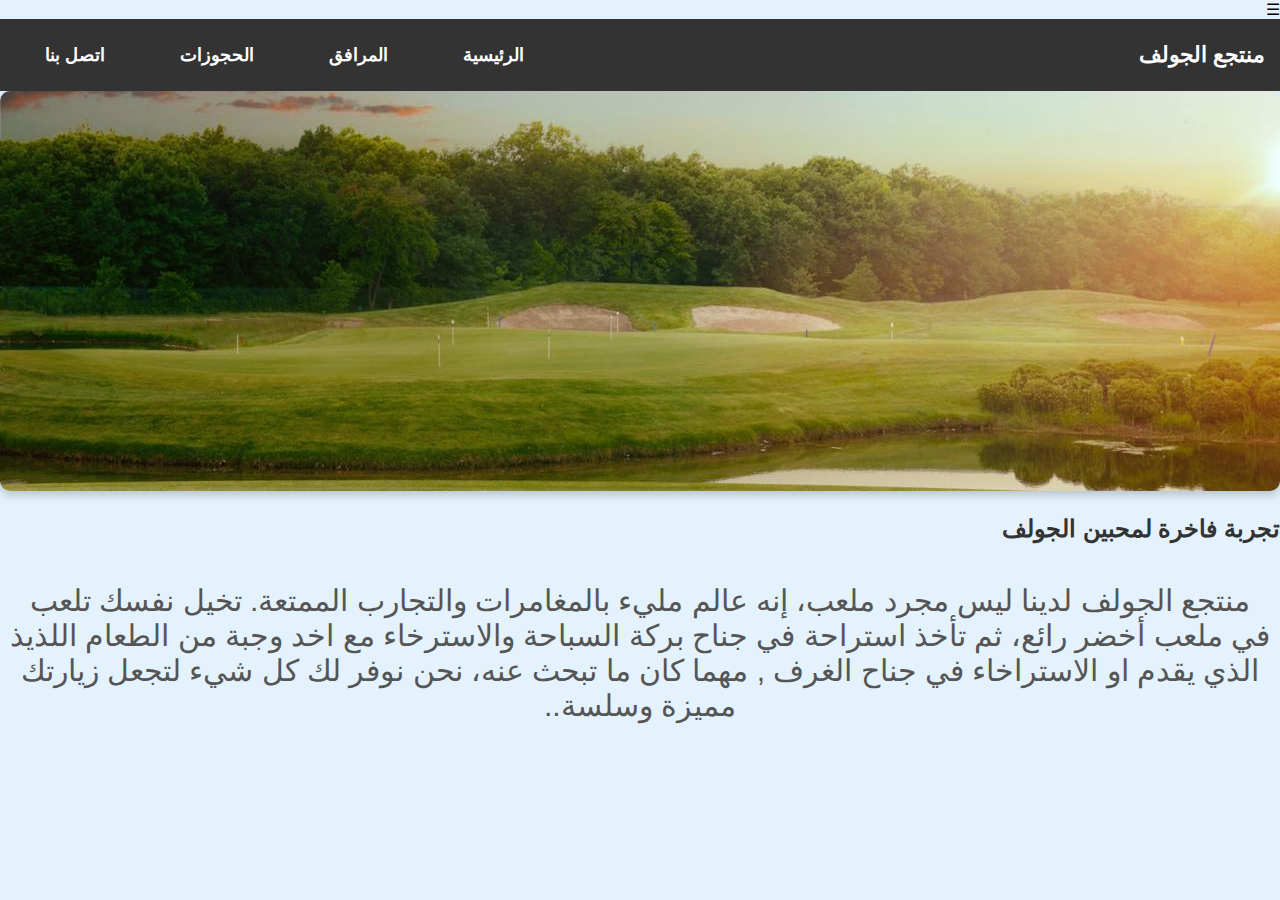
<file: index.html>
<!DOCTYPE html>
<html lang="ar">
<head>
    <meta charset="UTF-8">
    <meta name="viewport" content="width=device-width, initial-scale=1.0">
    <title>منتجع الجولف</title>
    <link rel="stylesheet" href="style.css">
    <div class="menu-icon" onclick="toggleMenu()">☰</div>
</head>
<body>

    <!-- شريط التنقل -->
    <header>
        <nav class="navbar">
            <div class="logo">منتجع الجولف</div>
            <ul class="nav-links">
                <li><a href="index.html">الرئيسية</a></li>
                <li><a href="facilities.html">المرافق</a></li>
                <li><a href="booking.html">الحجوزات</a></li>
                <li><a href="contact.html">اتصل بنا</a></li>
            </ul>
        </nav>
    </header>

    <!-- قسم المقدمة -->
    <section class="hero">
        <img src="golf-main.jpg" alt="منتجع الجولف" class="hero-img">
        <h2>تجربة فاخرة لمحبين الجولف</h2>
        <p>
        منتجع الجولف لدينا ليس مجرد ملعب، إنه عالم مليء بالمغامرات والتجارب الممتعة. تخيل نفسك تلعب في ملعب أخضر رائع، ثم تأخذ استراحة في جناح بركة السباحة والاسترخاء مع اخد وجبة من الطعام اللذيذ الذي يقدم او الاستراخاء في جناح الغرف , مهما كان ما تبحث عنه، نحن نوفر لك كل شيء لتجعل زيارتك مميزة وسلسة..
        </p>
    </section>

</body>
<script>
    function toggleMenu() {
        var navLinks = document.querySelector('.nav-links');
        navLinks.classList.toggle('active');
    }
    </script>
</html>
</file>
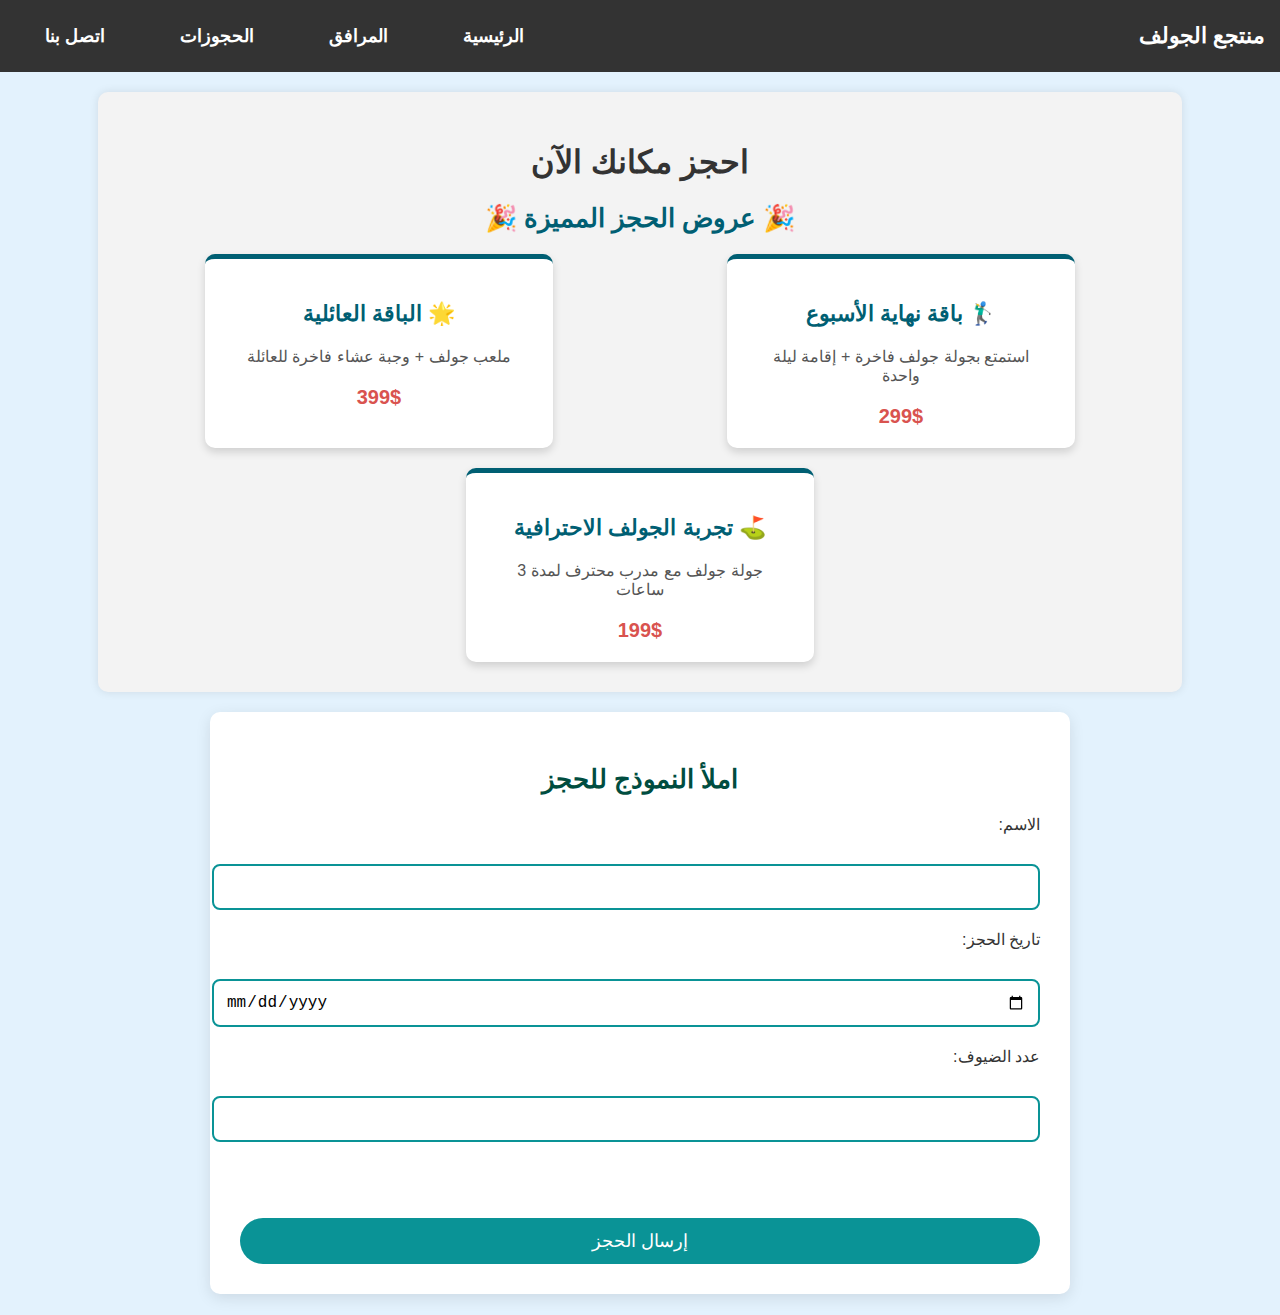
<file: booking.html>
<!DOCTYPE html>
<html lang="ar">
<head>
    <meta charset="UTF-8">
    <meta name="viewport" content="width=device-width, initial-scale=1.0">
    <title>الحجوزات</title>
    <link rel="stylesheet" href="style.css">
</head>
<body>

    <!-- شريط التنقل -->
    <header>
        <nav class="navbar">
            <div class="logo">منتجع الجولف</div>
            <ul class="nav-links">
                <li><a href="index.html">الرئيسية</a></li>
                <li><a href="facilities.html">المرافق</a></li>
                <li><a href="booking.html">الحجوزات</a></li>
                <li><a href="contact.html">اتصل بنا</a></li>
            </ul>
        </nav>
    </header>

    <!-- قسم العروض -->
    <section class="offers">
        <h1 class="title">احجز مكانك الآن</h1>
        <h2>🎉 عروض الحجز المميزة 🎉</h2>
        <div class="offers-container">
            <div class="offer-card">
                <h3>🏌️‍♂️ باقة نهاية الأسبوع</h3>
                <p>استمتع بجولة جولف فاخرة + إقامة ليلة واحدة</p>
                <span class="price">299$</span>
            </div>
            <div class="offer-card">
                <h3>🌟 الباقة العائلية</h3>
                <p>ملعب جولف + وجبة عشاء فاخرة للعائلة</p>
                <span class="price">399$</span>
            </div>
            <div class="offer-card">
                <h3>⛳ تجربة الجولف الاحترافية</h3>
                <p>جولة جولف مع مدرب محترف لمدة 3 ساعات</p>
                <span class="price">199$</span>
            </div>
        </div>
    </section>

    <!-- نموذج الحجز -->
    <section class="booking-form">
        <h2>املأ النموذج للحجز</h2>
        <form>
            <label for="name">الاسم:</label>
            <input type="text" id="name" required>
            
            <label for="date">تاريخ الحجز:</label>
            <input type="date" id="date" required>

            <label for="guests">عدد الضيوف:</label>
            <input type="number" id="guests" required>

            <br><br>
            <button type="submit" class="btn">إرسال الحجز</button>
        </form>
    </section>
    <script>
        document.addEventListener("DOMContentLoaded", function () {
            const form = document.querySelector("form");
    
            form.addEventListener("submit", function (event) {
                event.preventDefault(); // منع الإرسال الفعلي للنموذج
                
                // جمع البيانات
                const name = document.getElementById("name").value;
                const date = document.getElementById("date").value;
                const guests = document.getElementById("guests").value;
    
                // التحقق من أن الحقول ممتلئة
                if (name && date && guests) {
                    alert(`شكرًا لك، ${name}! تم حجز مكانك بنجاح بتاريخ ${date} لعدد ${guests} ضيف/ضيوف.`);
                    form.reset(); // إعادة تعيين الحقول
                } else {
                    alert("يرجى ملء جميع الحقول قبل الإرسال.");
                }
            });
        });
    </script>
</body>
</html>
</file>
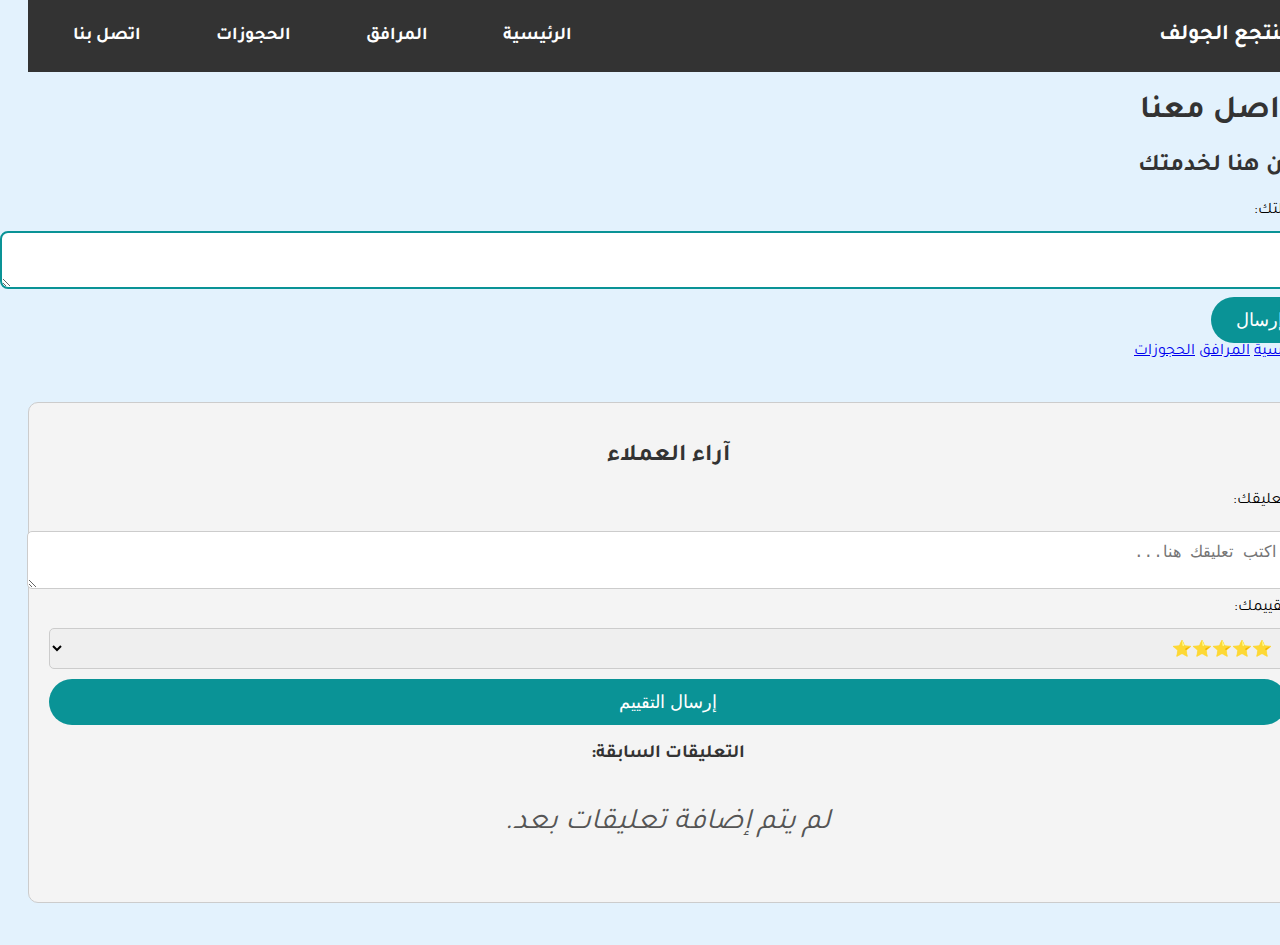
<file: contact.html>
<!DOCTYPE html>
<html lang="ar">
<head>
    <meta charset="UTF-8">
    <meta name="viewport" content="width=device-width, initial-scale=1.0">
    <title>اتصل بنا</title>
    <link rel="stylesheet" href="style.css">
    <link href="https://fonts.googleapis.com/css2?family=Tajawal:wght@300;400;700&display=swap" rel="stylesheet">
</head>
<body>

    <!-- شريط التنقل -->
    <header>
        <nav class="navbar">
            <div class="logo">منتجع الجولف</div>
            <ul class="nav-links">
                <li><a href="index.html">الرئيسية</a></li>
                <li><a href="facilities.html">المرافق</a></li>
                <li><a href="booking.html">الحجوزات</a></li>
                <li><a href="contact.html">اتصل بنا</a></li>
            </ul>
        </nav>
    </header>

    <!-- قسم نموذج الاتصال -->
    <section class="contact-form">
        <h1 class="title">تواصل معنا</h1>
        <h2>نحن هنا لخدمتك</h2>
        <form>
            <label for="message">رسالتك:</label>
            <textarea id="message" required></textarea>
            <button type="submit" class="btn">إرسال</button>
        </form>
        
        <div class="button-container">
            <a href="index.html" class="btn">الرئيسية</a>
            <a href="facilities.html" class="btn">المرافق</a>
            <a href="booking.html" class="btn">الحجوزات</a>
        </div>
    </section>

    <!-- قسم التعليقات والتقييمات -->
    <section class="reviews">
        <h2>آراء العملاء</h2>
        <form>
            <label for="review">تعليقك:</label>
            <textarea id="review" placeholder="اكتب تعليقك هنا..." required></textarea>

            <label for="rating">تقييمك:</label>
            <select id="rating" required>
                <option value="5">⭐⭐⭐⭐⭐</option>
                <option value="4">⭐⭐⭐⭐</option>
                <option value="3">⭐⭐⭐</option>
                <option value="2">⭐⭐</option>
                <option value="1">⭐</option>
            </select>

            <button type="submit" class="btn">إرسال التقييم</button>
        </form>
        
        <div class="user-reviews">
            <h3>التعليقات السابقة:</h3>
            <p>لم يتم إضافة تعليقات بعد.</p>
        </div>
    </section>

</body>
</html>
</file>
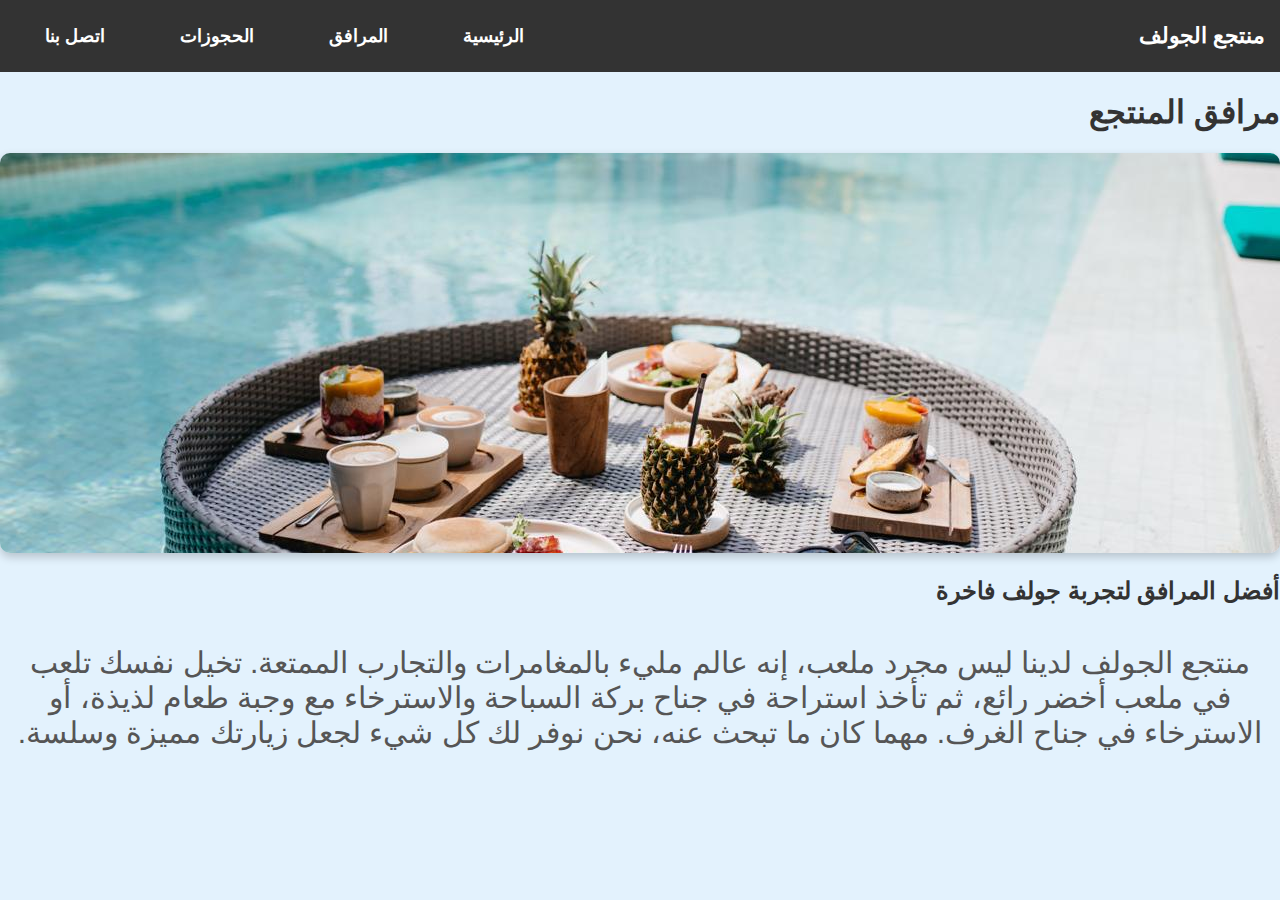
<file: facilities.html>
<!DOCTYPE html>
<html lang="ar">
<head>
    <meta charset="UTF-8">
    <meta name="viewport" content="width=device-width, initial-scale=1.0">
    <title>المرافق</title>
    <link rel="stylesheet" href="style.css">
</head>
<body>

    <!-- شريط التنقل -->
    <header>
        <nav class="navbar">
            <div class="logo">منتجع الجولف</div>
            <ul class="nav-links">
                <li><a href="index.html">الرئيسية</a></li>
                <li><a href="facilities.html">المرافق</a></li>
                <li><a href="booking.html">الحجوزات</a></li>
                <li><a href="contact.html">اتصل بنا</a></li>
            </ul>
        </nav>
    </header>

    <!-- محتوى الصفحة -->
    <section class="content">
        <h1 class="title">مرافق المنتجع</h1>
        <img src="golf-course.jpg" alt="ملعب الجولف" class="content-img">
        <h2>أفضل المرافق لتجربة جولف فاخرة</h2>
        <p>
            منتجع الجولف لدينا ليس مجرد ملعب، إنه عالم مليء بالمغامرات والتجارب الممتعة.
            تخيل نفسك تلعب في ملعب أخضر رائع، ثم تأخذ استراحة في جناح بركة السباحة 
            والاسترخاء مع وجبة طعام لذيذة، أو الاسترخاء في جناح الغرف. 
            مهما كان ما تبحث عنه، نحن نوفر لك كل شيء لجعل زيارتك مميزة وسلسة.
        </p>
    </section>

</body>
</html>
</file>
<file: style.css>
/* تنسيق شريط التنقل */
.navbar {
    background: #004d40;
    padding: 15px 20px;
    display: flex;
    justify-content: space-between;
    align-items: center;
    position: sticky;
    top: 0;
    z-index: 100;
}

.logo {
    font-size: 22px;
    font-weight: bold;
    color: white;
}

.nav-links {
    list-style: none;
    padding: 0;
    margin: 0;
    display: flex;
}

.nav-links li {
    margin: 0 15px;
}

.nav-links a {
    text-decoration: none;
    color: white;
    font-size: 18px;
    font-weight: bold;
    padding: 10px 15px;
    display: block;
    border-radius: 5px;
}

.nav-links a:hover {
    background-color: #00796b;
    transition: background-color 0.3s ease;
}
/* تنسيق قسم المراجعات */
.reviews {
    margin: 40px 0;
    padding: 20px;
    background-color: #f4f4f4;
    border: 1px solid #ccc;
    border-radius: 10px;
    text-align: right;
}

.reviews h2, .reviews h3 {
    color: #333;
    text-align: center;
}

.reviews form {
    display: flex;
    flex-direction: column;
    gap: 10px;
}

.reviews textarea, .reviews select {
    padding: 10px;
    width: 100%;
    border: 1px solid #ccc;
    border-radius: 5px;
    font-size: 16px;
}

.user-reviews p {
    text-align: center;
    font-style: italic;
    color: #555;
}
/* تنسيق النماذج */
form input, form textarea {
    width: 100%;
    padding: 12px;
    margin-top: 10px;
    border: 2px solid #0a9396;
    border-radius: 8px;
    transition: border 0.3s;
}

form input:focus, form textarea:focus {
    border: 2px solid #005f73;
    outline: none;
}

/* تنسيق زر الإرسال */
button.btn {
    border: none;
    cursor: pointer;
    background: #0a9396;
    padding: 12px 25px;
    font-size: 18px;
    border-radius: 30px;
    color: white;
    transition: all 0.3s ease-in-out;
}

button.btn:hover {
    background: #005f73;
    transform: translateY(-3px);
    box-shadow: 0px 6px 15px rgba(0, 0, 0, 0.3);
}
/* تنسيق الصور */
.hero-img, .content-img, .offer-card img {
    width: 100%;
    max-height: 400px;
    object-fit: cover;
    border-radius: 10px;
    box-shadow: 0px 4px 10px rgba(0, 0, 0, 0.2);
}
/* استيراد الخطوط من جوجل */
@import url('https://fonts.googleapis.com/css2?family=Tajawal:wght@300;400;700&display=swap');
@import url('https://fonts.googleapis.com/css2?family=Cairo:wght@300;400;700&display=swap');

/* تنسيق الخطوط */
body {
    font-family: 'Tajawal', Arial, sans-serif;
    direction: rtl; /* محاذاة اللغة العربية */
    text-align: right; /* ضبط النصوص إلى اليمين */
    margin: 0;
    padding: 0;
    background-color: #e3f2fd;
}

h1, h2, h3 {
    font-weight: 700; /* جعل العناوين بارزة */
    color: #333; /* لون داكن لتمييز العناوين */
}

p {
    font-size: 16px;
    color: #555;
}
/* تنسيق قسم العروض */
.offers {
    background: #f3f3f3;
    padding: 30px;
    text-align: center;
    border-radius: 10px;
    margin: 20px auto;
    width: 80%;
    box-shadow: 0px 0px 10px rgba(0, 0, 0, 0.1);
}

.offers h2 {
    color: #005f73;
    font-size: 26px;
    margin-bottom: 20px;
    text-transform: uppercase;
}

.offers-container {
    display: flex;
    justify-content: space-around;
    flex-wrap: wrap;
    gap: 20px;
}

.offer-card {
    background: white;
    padding: 20px;
    width: 30%;
    min-width: 250px;
    border-radius: 10px;
    box-shadow: 0px 4px 8px rgba(0, 0, 0, 0.15);
    text-align: center;
    transition: transform 0.3s ease-in-out, box-shadow 0.3s ease-in-out;
    border-top: 5px solid #005f73;
}

.offer-card:hover {
    transform: scale(1.05);
    box-shadow: 0px 6px 12px rgba(0, 0, 0, 0.2);
}

.offer-card h3 {
    color: #005f73;
    font-size: 22px;
    margin-bottom: 10px;
}

.offer-card p {
    color: #555;
    font-size: 16px;
    margin: 10px 0;
}

.price {
    font-size: 20px;
    font-weight: bold;
    color: #d9534f;
    display: block;
    margin-top: 10px;
}
/* تنسيق نموذج الحجز */
.booking-form {
    background: #ffffff;
    padding: 30px;
    margin: 20px auto;
    width: 80%;
    max-width: 800px;
    border-radius: 10px;
    box-shadow: 0px 4px 15px rgba(0, 0, 0, 0.1);
}

.booking-form h2 {
    color: #004d40;
    font-size: 26px;
    text-align: center;
    margin-bottom: 20px;
}

.booking-form form {
    display: flex;
    flex-direction: column;
    gap: 20px;
}

.booking-form label {
    font-size: 16px;
    color: #333;
}

.booking-form input[type="text"], 
.booking-form input[type="date"], 
.booking-form input[type="number"] {
    padding: 12px;
    font-size: 16px;
    border: 2px solid #0a9396;
    border-radius: 8px;
    transition: border 0.3s ease;
    width: 100%;
}

.booking-form input[type="text"]:focus, 
.booking-form input[type="date"]:focus, 
.booking-form input[type="number"]:focus {
    border: 2px solid #005f73;
    outline: none;
}

.booking-form button {
    background: #0a9396;
    color: white;
    padding: 12px 25px;
    font-size: 18px;
    border-radius: 30px;
    transition: all 0.3s ease-in-out;
    border: none;
    cursor: pointer;
}

.booking-form button:hover {
    background: #005f73;
    transform: translateY(-3px);
    box-shadow: 0px 6px 15px rgba(0, 0, 0, 0.3);
}
p {
    font-size: 30px;
}
/* تحسين شريط التنقل ليكون متجاوبًا */
.navbar {
    display: flex;
    justify-content: space-between;
    align-items: center;
    padding: 15px;
    background-color: #333;
    color: white;
}

.nav-links {
    list-style: none;
    display: flex;
    gap: 15px;
}

.nav-links li a {
    text-decoration: none;
    color: white;
    font-size: 18px;
}

/* جعل القائمة مخفية تلقائيًا في الهاتف */
@media screen and (max-width: 768px) {
    .nav-links {
        display: none; /* إخفاء القائمة عند تصغير الشاشة */
        flex-direction: column;
        position: absolute;
        top: 60px;
        right: 0;
        background-color: #333;
        width: 100%;
        text-align: center;
    }

    .nav-links li {
        padding: 15px;
    }

    .nav-links.active {
        display: flex; /* إظهار القائمة عند الضغط على زر القائمة */
    }

    /* إضافة زر القائمة الجانبية */
    .menu-icon {
        display: block;
        font-size: 24px;
        cursor: pointer;
    }
}
/* جعل الصور مرنة */
.hero-img {
    width: 100%;
    height: auto;
}

/* تحسين الفقرة لتكون واضحة في الهواتف */
p {
    font-size: 16px;
    text-align: center;
    padding: 10px;
}
/* الحجم الافتراضي للنص على اللابتوب */
p {
    font-size: 30px; /* حجم الخط عند استخدام اللابتوب */
}

/* تغيير حجم الخط فقط عند تصفح الموقع من الهاتف */
@media screen and (max-width: 768px) {
    p {
        font-size: 16px; /* حجم الخط عند استخدام الهاتف */
    }
}
</file>
